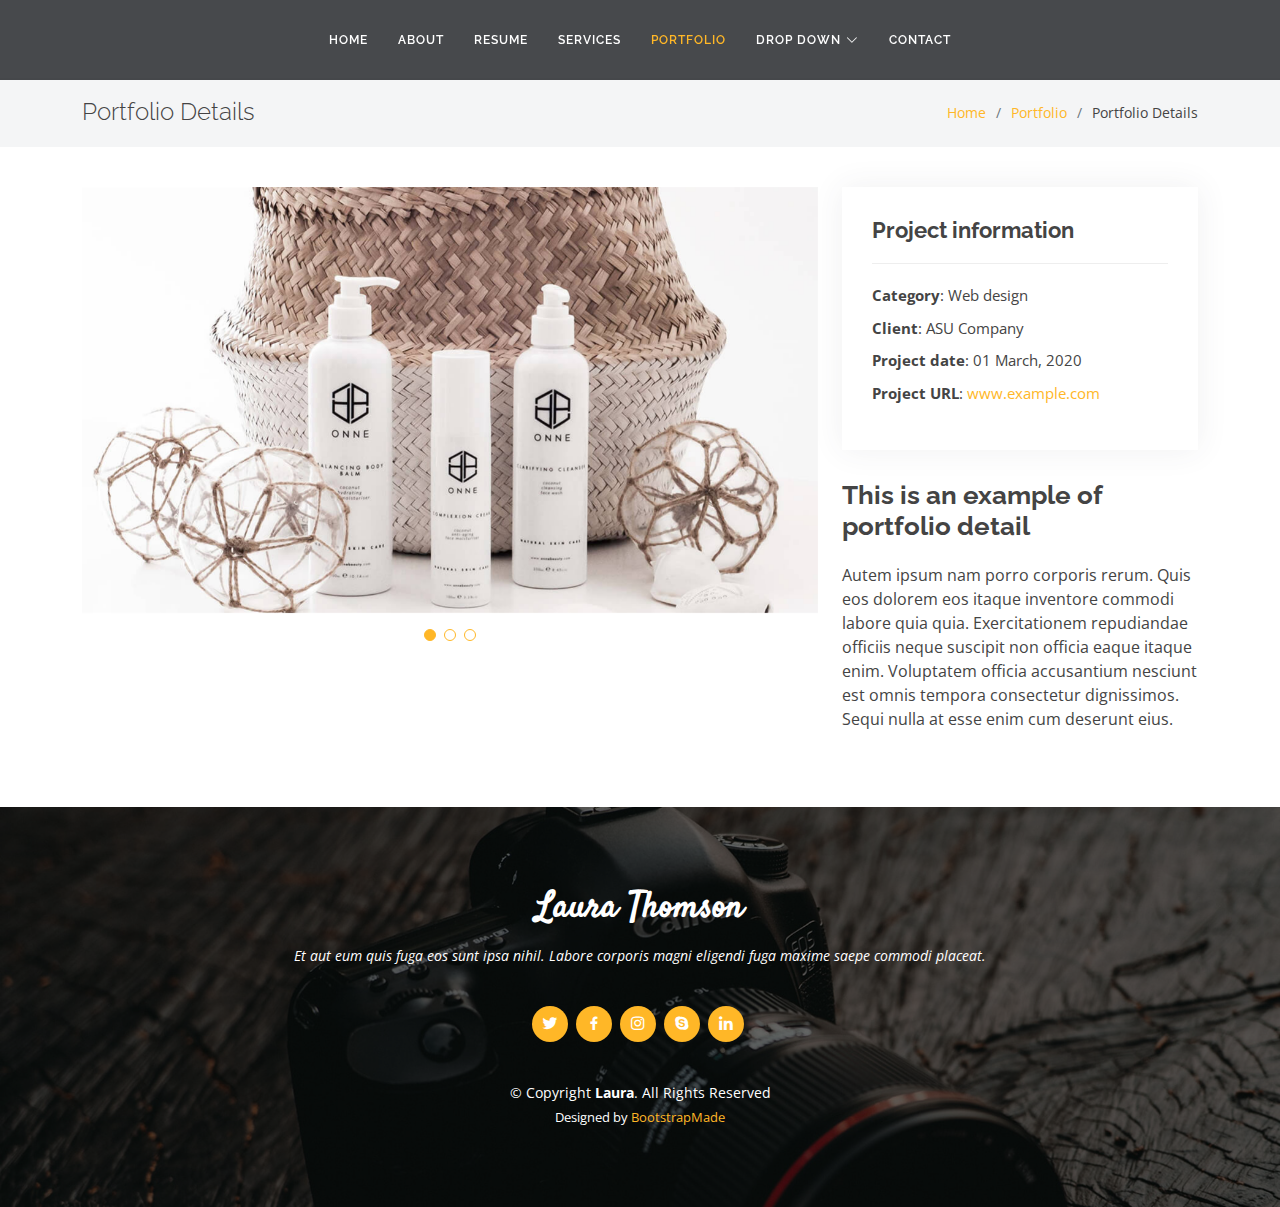
<file: portfolio-details.html>
<!DOCTYPE html>
<html lang="en">

<head>
  <meta charset="utf-8">
  <meta content="width=device-width, initial-scale=1.0" name="viewport">

  <title>Portfolio Details - Laura Bootstrap Template</title>
  <meta content="" name="description">
  <meta content="" name="keywords">

  <!-- Favicons -->
  <link href="assets/img/favicon.png" rel="icon">
  <link href="assets/img/apple-touch-icon.png" rel="apple-touch-icon">

  <!-- Google Fonts -->
  <link href="https://fonts.googleapis.com/css?family=Open+Sans:300,300i,400,400i,600,600i,700,700i|Raleway:300,300i,400,400i,500,500i,600,600i,700,700i|Satisfy" rel="stylesheet">

  <!-- Vendor CSS Files -->
  <link href="assets/vendor/bootstrap/css/bootstrap.min.css" rel="stylesheet">
  <link href="assets/vendor/bootstrap-icons/bootstrap-icons.css" rel="stylesheet">
  <link href="assets/vendor/boxicons/css/boxicons.min.css" rel="stylesheet">
  <link href="assets/vendor/glightbox/css/glightbox.min.css" rel="stylesheet">
  <link href="assets/vendor/swiper/swiper-bundle.min.css" rel="stylesheet">

  <!-- Template Main CSS File -->
  <link href="assets/css/style.css" rel="stylesheet">

  <!-- =======================================================
  * Template Name: Laura
  * Updated: Jan 29 2024 with Bootstrap v5.3.2
  * Template URL: https://bootstrapmade.com/laura-free-creative-bootstrap-theme/
  * Author: BootstrapMade.com
  * License: https://bootstrapmade.com/license/
  ======================================================== -->
</head>

<body>

  <!-- ======= Header ======= -->
  <header id="header" class="fixed-top d-flex justify-content-center align-items-center ">

    <nav id="navbar" class="navbar">
      <ul>
        <li><a class="nav-link scrollto " href="#hero">Home</a></li>
        <li><a class="nav-link scrollto" href="#about">About</a></li>
        <li><a class="nav-link scrollto" href="#resume">Resume</a></li>
        <li><a class="nav-link scrollto" href="#services">Services</a></li>
        <li><a class="nav-link scrollto active" href="#portfolio">Portfolio</a></li>
        <li class="dropdown"><a href="#"><span>Drop Down</span> <i class="bi bi-chevron-down"></i></a>
          
        </li>
        <li><a class="nav-link scrollto" href="#contact">Contact</a></li>
      </ul>
      <i class="bi bi-list mobile-nav-toggle"></i>
    </nav><!-- .navbar -->

  </header><!-- End Header -->

  <main id="main">

    <!-- ======= Breadcrumbs Section ======= -->
    <section class="breadcrumbs">
      <div class="container">

        <div class="d-flex justify-content-between align-items-center">
          <h2>Portfolio Details</h2>
          <ol>
            <li><a href="index.html">Home</a></li>
            <li><a href="portfolio.html">Portfolio</a></li>
            <li>Portfolio Details</li>
          </ol>
        </div>

      </div>
    </section><!-- Breadcrumbs Section -->

    <!-- ======= Portfolio Details Section ======= -->
    <section id="portfolio-details" class="portfolio-details">
      <div class="container">

        <div class="row gy-4">

          <div class="col-lg-8">
            <div class="portfolio-details-slider swiper">
              <div class="swiper-wrapper align-items-center">

                <div class="swiper-slide">
                  <img src="assets/img/portfolio/portfolio-details-1.jpg" alt="">
                </div>

                <div class="swiper-slide">
                  <img src="assets/img/portfolio/portfolio-details-2.jpg" alt="">
                </div>

                <div class="swiper-slide">
                  <img src="assets/img/portfolio/portfolio-details-3.jpg" alt="">
                </div>

              </div>
              <div class="swiper-pagination"></div>
            </div>
          </div>

          <div class="col-lg-4">
            <div class="portfolio-info">
              <h3>Project information</h3>
              <ul>
                <li><strong>Category</strong>: Web design</li>
                <li><strong>Client</strong>: ASU Company</li>
                <li><strong>Project date</strong>: 01 March, 2020</li>
                <li><strong>Project URL</strong>: <a href="#">www.example.com</a></li>
              </ul>
            </div>
            <div class="portfolio-description">
              <h2>This is an example of portfolio detail</h2>
              <p>
                Autem ipsum nam porro corporis rerum. Quis eos dolorem eos itaque inventore commodi labore quia quia. Exercitationem repudiandae officiis neque suscipit non officia eaque itaque enim. Voluptatem officia accusantium nesciunt est omnis tempora consectetur dignissimos. Sequi nulla at esse enim cum deserunt eius.
              </p>
            </div>
          </div>

        </div>

      </div>
    </section><!-- End Portfolio Details Section -->

  </main><!-- End #main -->

  <!-- ======= Footer ======= -->
  <footer id="footer">
    <div class="container">
      <h3>Laura Thomson</h3>
      <p>Et aut eum quis fuga eos sunt ipsa nihil. Labore corporis magni eligendi fuga maxime saepe commodi placeat.</p>
      <div class="social-links">
        <a href="#" class="twitter"><i class="bx bxl-twitter"></i></a>
        <a href="#" class="facebook"><i class="bx bxl-facebook"></i></a>
        <a href="#" class="instagram"><i class="bx bxl-instagram"></i></a>
        <a href="#" class="google-plus"><i class="bx bxl-skype"></i></a>
        <a href="#" class="linkedin"><i class="bx bxl-linkedin"></i></a>
      </div>
      <div class="copyright">
        &copy; Copyright <strong><span>Laura</span></strong>. All Rights Reserved
      </div>
      <div class="credits">
        <!-- All the links in the footer should remain intact. -->
        <!-- You can delete the links only if you purchased the pro version. -->
        Designed by <a href="https://bootstrapmade.com/">BootstrapMade</a>
      </div>
    </div>
  </footer><!-- End Footer -->

  <a href="#" class="back-to-top d-flex align-items-center justify-content-center"><i class="bi bi-arrow-up-short"></i></a>

  <!-- Vendor JS Files -->
  <script src="assets/vendor/purecounter/purecounter_vanilla.js"></script>
  <script src="assets/vendor/bootstrap/js/bootstrap.bundle.min.js"></script>
  <script src="assets/vendor/glightbox/js/glightbox.min.js"></script>
  <script src="assets/vendor/isotope-layout/isotope.pkgd.min.js"></script>
  <script src="assets/vendor/swiper/swiper-bundle.min.js"></script>
  <script src="assets/vendor/waypoints/noframework.waypoints.js"></script>
  <script src="assets/vendor/php-email-form/validate.js"></script>

  <!-- Template Main JS File -->
  <script src="assets/js/main.js"></script>

</body>

</html>
</file>
<file: assets/css/style.css>
/**
* Template Name: Laura
* Updated: Jan 29 2024 with Bootstrap v5.3.2
* Template URL: https://bootstrapmade.com/laura-free-creative-bootstrap-theme/
* Author: BootstrapMade.com
* License: https://bootstrapmade.com/license/
*/

/*--------------------------------------------------------------
# General
--------------------------------------------------------------*/
body {
  font-family: "Open Sans", sans-serif;
  color: #444444;
}

a {
  color: #ffb727;
  text-decoration: none;
}

a:hover {
  color: #ffc85a;
  text-decoration: none;
}

h1,
h2,
h3,
h4,
h5,
h6 {
  font-family: "Raleway", sans-serif;
}

/*--------------------------------------------------------------
# Back to top button
--------------------------------------------------------------*/
.back-to-top {
  position: fixed;
  visibility: hidden;
  opacity: 0;
  right: 15px;
  bottom: 15px;
  z-index: 996;
  background: #ffb727;
  width: 40px;
  height: 40px;
  border-radius: 4px;
  transition: all 0.4s;
}

.back-to-top i {
  font-size: 28px;
  color: #fff;
  line-height: 0;
}

.back-to-top:hover {
  background: #ffc550;
  color: #fff;
}

.back-to-top.active {
  visibility: visible;
  opacity: 1;
}

/*--------------------------------------------------------------
# Header
--------------------------------------------------------------*/
#header {
  z-index: 997;
  transition: all 0.5s;
  height: 80px;
  background: rgba(25, 28, 31, 0.8);
}

#header.header-transparent {
  background: transparent;
}

#header.header-scrolled {
  height: 60px;
  background: rgba(25, 28, 31, 0.8);
}

/*--------------------------------------------------------------
# Navigation Menu
--------------------------------------------------------------*/
/**
* Desktop Navigation 
*/
.navbar {
  padding: 0;
}

.navbar ul {
  margin: 0;
  padding: 0;
  display: flex;
  list-style: none;
  align-items: center;
}

.navbar li {
  position: relative;
}

.navbar a,
.navbar a:focus {
  display: flex;
  align-items: center;
  justify-content: space-between;
  padding: 10px 15px;
  color: #fff;
  white-space: nowrap;
  transition: 0.3s;
  font-size: 12px;
  font-family: "Raleway", sans-serif;
  text-transform: uppercase;
  font-weight: 600;
  letter-spacing: 1px;
}

.navbar a i,
.navbar a:focus i {
  font-size: 12px;
  line-height: 0;
  margin-left: 5px;
}

.navbar a:hover,
.navbar .active,
.navbar .active:focus,
.navbar li:hover>a {
  color: #ffb727;
}

.navbar .dropdown ul {
  display: block;
  position: absolute;
  left: 14px;
  top: calc(100% + 30px);
  margin: 0;
  padding: 10px 0;
  z-index: 99;
  opacity: 0;
  visibility: hidden;
  background: #fff;
  box-shadow: 0px 0px 30px rgba(127, 137, 161, 0.25);
  transition: 0.3s;
  border-radius: 4px;
}

.navbar .dropdown ul li {
  min-width: 200px;
}

.navbar .dropdown ul a {
  padding: 10px 20px;
  font-size: 14px;
  text-transform: none;
  font-weight: 400;
  color: #3b434a;
  letter-spacing: 1px;
}

.navbar .dropdown ul a i {
  font-size: 12px;
}

.navbar .dropdown ul a:hover,
.navbar .dropdown ul .active:hover,
.navbar .dropdown ul li:hover>a {
  color: #ffb727;
}

.navbar .dropdown:hover>ul {
  opacity: 1;
  top: 100%;
  visibility: visible;
}

.navbar .dropdown .dropdown ul {
  top: 0;
  left: calc(100% - 30px);
  visibility: hidden;
}

.navbar .dropdown .dropdown:hover>ul {
  opacity: 1;
  top: 0;
  left: 100%;
  visibility: visible;
}

@media (max-width: 1366px) {
  .navbar .dropdown .dropdown ul {
    left: -90%;
  }

  .navbar .dropdown .dropdown:hover>ul {
    left: -100%;
  }
}

/**
* Mobile Navigation 
*/
.mobile-nav-toggle {
  color: #fff;
  font-size: 28px;
  cursor: pointer;
  display: none;
  line-height: 0;
  transition: 0.5s;
}

@media (max-width: 991px) {
  .mobile-nav-toggle {
    display: block;
  }

  .navbar ul {
    display: none;
  }
}

.navbar-mobile {
  position: fixed;
  overflow: hidden;
  top: 0;
  right: 0;
  left: 0;
  bottom: 0;
  background: rgba(36, 41, 46, 0.9);
  transition: 0.3s;
  z-index: 999;
}

.navbar-mobile .mobile-nav-toggle {
  position: absolute;
  top: 15px;
  right: 15px;
}

.navbar-mobile ul {
  display: block;
  position: absolute;
  top: 55px;
  right: 15px;
  bottom: 15px;
  left: 15px;
  padding: 10px 0;
  border-radius: 10px;
  background-color: #fff;
  overflow-y: auto;
  transition: 0.3s;
}

.navbar-mobile a,
.navbar-mobile a:focus {
  padding: 10px 20px;
  font-size: 14px;
  color: #3b434a;
}

.navbar-mobile a:hover,
.navbar-mobile .active,
.navbar-mobile li:hover>a {
  color: #ffb727;
}

.navbar-mobile .getstarted,
.navbar-mobile .getstarted:focus {
  margin: 15px;
}

.navbar-mobile .dropdown ul {
  position: static;
  display: none;
  margin: 10px 20px;
  padding: 10px 0;
  z-index: 99;
  opacity: 1;
  visibility: visible;
  background: #fff;
  box-shadow: 0px 0px 30px rgba(127, 137, 161, 0.25);
}

.navbar-mobile .dropdown ul li {
  min-width: 200px;
}

.navbar-mobile .dropdown ul a {
  padding: 10px 20px;
}

.navbar-mobile .dropdown ul a i {
  font-size: 12px;
}

.navbar-mobile .dropdown ul a:hover,
.navbar-mobile .dropdown ul .active:hover,
.navbar-mobile .dropdown ul li:hover>a {
  color: #ffb727;
}

.navbar-mobile .dropdown>.dropdown-active {
  display: block;
}

/*--------------------------------------------------------------
# Hero Section
--------------------------------------------------------------*/
#hero {
  width: 100%;
  height: 100vh;
  background: url("../img/hero-bg.jpg") top right;
  background-size: cover;
  position: relative;
}

#hero:before {
  content: "";
  background: rgba(0, 0, 0, 0.65);
  position: absolute;
  bottom: 0;
  top: 0;
  left: 0;
  right: 0;
}

#hero .hero-container {
  position: absolute;
  bottom: 0;
  top: 0;
  left: 0;
  right: 0;
  display: flex;
  justify-content: center;
  align-items: center;
  flex-direction: column;
  padding: 0 15px;
}

#hero h1 {
  margin: 0 0 10px 0;
  font-size: 64px;
  font-family: "Satisfy", serif;
  color: #fff;
}

#hero h2 {
  color: #eee;
  margin-bottom: 50px;
  font-size: 13px;
  font-weight: 500;
  letter-spacing: 1px;
  text-transform: uppercase;
}

#hero .btn-scroll {
  transition: 0.4s;
  color: rgba(255, 255, 255, 0.6);
  animation: up-down 1s ease-in-out infinite alternate-reverse both;
}

#hero .btn-scroll i {
  font-size: 48px;
}

#hero .btn-scroll:hover {
  color: #ffb727;
}

@media (min-width: 1024px) {
  #hero {
    background-attachment: fixed;
  }
}

@media (max-width: 575px) {
  #hero h1 {
    font-size: 40px;
  }

  #hero h2 {
    text-align: center;
    margin-bottom: 30px;
  }
}

@keyframes up-down {
  0% {
    transform: translateY(5px);
  }

  100% {
    transform: translateY(-5px);
  }
}

/*--------------------------------------------------------------
# Sections General
--------------------------------------------------------------*/
section {
  padding: 60px 0;
}

.section-bg {
  background-color: white;
}

.section-title {
  text-align: center;
  padding: 30px 0;
  position: relative;
}

.section-title h2 {
  font-size: 32px;
  font-weight: 700;
  text-transform: uppercase;
  margin-bottom: 20px;
  padding-bottom: 0;
  color: #3b434a;
  position: relative;
  z-index: 2;
}

.section-title span {
  position: absolute;
  top: 30px;
  color: #eef0f2;
  left: 0;
  right: 0;
  z-index: 1;
  font-weight: 700;
  font-size: 52px;
  text-transform: uppercase;
  line-height: 0;
}

.section-title p {
  margin-bottom: 0;
  position: relative;
  z-index: 2;
}

@media (max-width: 575px) {
  .section-title h2 {
    font-size: 28px;
    margin-bottom: 15px;
  }

  .section-title span {
    font-size: 38px;
  }
}

/*--------------------------------------------------------------
# Breadcrumbs
--------------------------------------------------------------*/
.breadcrumbs {
  padding: 20px 0;
  background-color: #f4f5f6;
  min-height: 40px;
  margin-top: 78px;
}

@media (max-width: 992px) {
  .breadcrumbs {
    margin-top: 60px;
  }
}

.breadcrumbs h2 {
  font-size: 24px;
  font-weight: 300;
  margin: 0;
}

@media (max-width: 992px) {
  .breadcrumbs h2 {
    margin: 0 0 10px 0;
  }
}

.breadcrumbs ol {
  display: flex;
  flex-wrap: wrap;
  list-style: none;
  padding: 0;
  margin: 0;
  font-size: 14px;
}

.breadcrumbs ol li+li {
  padding-left: 10px;
}

.breadcrumbs ol li+li::before {
  display: inline-block;
  padding-right: 10px;
  color: #6c757d;
  content: "/";
}

@media (max-width: 768px) {
  .breadcrumbs .d-flex {
    display: block !important;
  }

  .breadcrumbs ol {
    display: block;
  }

  .breadcrumbs ol li {
    display: inline-block;
  }
}

/*--------------------------------------------------------------
# About Me
--------------------------------------------------------------*/
.about .content h3 {
  font-weight: 700;
  font-size: 26px;
  color: #3b434a;
  text-transform: uppercase;
}

.about .content ul {
  list-style: none;
  padding: 0;
}

.about .content ul li {
  margin-bottom: 20px;
  display: flex;
  align-items: center;
}

.about .content ul strong {
  margin-right: 10px;
}

.about .content ul i {
  font-size: 16px;
  margin-right: 5px;
  color: #ffb727;
  line-height: 0;
}

.about .content p:last-child {
  margin-bottom: 0;
}

.about .content .count-box {
  width: 100%;
}

.about .content .count-box i {
  display: block;
  font-size: 36px;
  color: #ffb727;
  float: left;
  line-height: 0;
}

.about .content .count-box span {
  font-size: 36px;
  line-height: 30px;
  display: block;
  font-weight: 700;
  color: #3b434a;
  margin-left: 50px;
}

.about .content .count-box p {
  padding: 15px 0 0 0;
  margin: 0 0 0 50px;
  font-family: "Raleway", sans-serif;
  font-size: 14px;
  color: #5d6a75;
}

.about .content .count-box a {
  font-weight: 600;
  display: block;
  margin-top: 20px;
  color: #5d6a75;
  font-size: 15px;
  font-family: "Satisfy", serif;
  transition: ease-in-out 0.3s;
}

.about .content .count-box a:hover {
  color: #82909c;
}

.about .image {
  background: url("../img/Professional\ CV\ Resume.jpg") center center no-repeat;
  background-size: cover;
  min-height: 500px;
}

.about .skills-content {
  margin-top: 30px;
}

.about .skills-content .progress {
  height: 60px;
  display: block;
  background: none;
  border-radius: 0;
}

.about .skills-content .progress .skill {
  padding: 10px 0;
  margin: 0 0 6px 0;
  text-transform: uppercase;
  display: block;
  font-weight: 700;
  font-family: "Raleway", sans-serif;
  color: #3b434a;
}

.about .skills-content .progress .skill .val {
  float: right;
  font-style: normal;
}

.about .skills-content .progress-bar-wrap {
  background: #e6e8eb;
}

.about .skills-content .progress-bar {
  width: 1px;
  height: 10px;
  transition: 0.9s;
  background-color: #ffb727;
}

/*--------------------------------------------------------------
# My Resume
--------------------------------------------------------------*/
.resume .resume-title {
  font-size: 26px;
  font-weight: 700;
  margin-top: 20px;
  margin-bottom: 20px;
  color: #3b434a;
}

.resume .resume-item {
  padding: 0 0 20px 20px;
  margin-top: -2px;
  border-left: 2px solid #82909c;
  position: relative;
}

.resume .resume-item h4 {
  line-height: 18px;
  font-size: 16px;
  font-weight: 700;
  text-transform: uppercase;
  color: #ffb727;
  margin-bottom: 10px;
}

.resume .resume-item h5 {
  font-size: 16px;
  background: #eef0f2;
  padding: 5px 15px;
  display: inline-block;
  font-weight: 600;
  margin-bottom: 10px;
}

.resume .resume-item ul {
  padding-left: 20px;
}

.resume .resume-item ul li {
  padding-bottom: 10px;
}

.resume .resume-item:last-child {
  padding-bottom: 0;
}

.resume .resume-item::before {
  content: "";
  position: absolute;
  width: 16px;
  height: 16px;
  border-radius: 50px;
  left: -9px;
  top: 0;
  background: #fff;
  border: 2px solid #82909c;
}

/*--------------------------------------------------------------
# My Services
--------------------------------------------------------------*/
.services .icon-box {
  padding: 30px;
  position: relative;
  overflow: hidden;
  background: #fff;
  box-shadow: 0 10px 29px 0 rgba(68, 88, 144, 0.1);
  transition: all 0.3s ease-in-out;
  text-align: center;
  border: 1px solid #fff;
}

.services .icon {
  margin: 0 auto 20px auto;
  padding-top: 17px;
  display: inline-block;
  text-align: center;
  border-radius: 50%;
  width: 72px;
  height: 72px;
  background: #fff4df;
}

.services .icon i {
  font-size: 36px;
  line-height: 1;
  color: #ffb727;
}

.services .title {
  font-weight: 700;
  margin-bottom: 15px;
  font-size: 18px;
}

.services .title a {
  color: #111;
  transition: 0.3s;
}

.services .description {
  font-size: 15px;
  line-height: 28px;
  margin-bottom: 0;
}

.services .icon-box:hover {
  border-color: #ffb727;
}

.services .icon-box:hover .title a {
  color: #ffb727;
}

/*--------------------------------------------------------------
# Testimonials
--------------------------------------------------------------*/
.testimonials {
  padding: 80px 0;
  background: url("../img/testimonials-bg.jpg") no-repeat;
  background-position: center center;
  background-size: cover;
  position: relative;
}

.testimonials::before {
  content: "";
  position: absolute;
  left: 0;
  right: 0;
  top: 0;
  bottom: 0;
  background: rgba(14, 16, 17, 0.7);
}

.testimonials .section-header {
  margin-bottom: 40px;
}

.testimonials .testimonials-carousel,
.testimonials .testimonials-slider {
  overflow: hidden;
}

.testimonials .testimonial-item {
  text-align: center;
  color: #fff;
}

.testimonials .testimonial-item .testimonial-img {
  width: 100px;
  border-radius: 50%;
  border: 6px solid rgba(255, 255, 255, 0.15);
  margin: 0 auto;
}

.testimonials .testimonial-item h3 {
  font-size: 20px;
  font-weight: bold;
  margin: 10px 0 5px 0;
  color: #fff;
}

.testimonials .testimonial-item h4 {
  font-size: 14px;
  color: #ddd;
  margin: 0 0 15px 0;
}

.testimonials .testimonial-item .quote-icon-left,
.testimonials .testimonial-item .quote-icon-right {
  color: rgba(255, 255, 255, 0.4);
  font-size: 26px;
}

.testimonials .testimonial-item .quote-icon-left {
  display: inline-block;
  left: -5px;
  position: relative;
}

.testimonials .testimonial-item .quote-icon-right {
  display: inline-block;
  right: -5px;
  position: relative;
  top: 10px;
}

.testimonials .testimonial-item p {
  font-style: italic;
  margin: 0 auto 15px auto;
  color: #eee;
}

.testimonials .swiper-pagination {
  margin-top: 20px;
  position: relative;
}

.testimonials .swiper-pagination .swiper-pagination-bullet {
  width: 12px;
  height: 12px;
  opacity: 1;
  background-color: rgba(255, 255, 255, 0.4);
}

.testimonials .swiper-pagination .swiper-pagination-bullet-active {
  background-color: #ffb727;
}

@media (min-width: 992px) {
  .testimonials .testimonial-item p {
    width: 80%;
  }
}

/*--------------------------------------------------------------
# My Portfolio
--------------------------------------------------------------*/
.portfolio #portfolio-flters {
  list-style: none;
  margin-bottom: 20px;
}

.portfolio #portfolio-flters li {
  cursor: pointer;
  display: inline-block;
  margin: 0 10px 10px 10px;
  font-size: 15px;
  font-weight: 600;
  line-height: 1;
  padding: 7px 10px;
  text-transform: uppercase;
  color: #444444;
  transition: all 0.3s ease-in-out;
  border: 2px solid #fff;
}

.portfolio #portfolio-flters li:hover,
.portfolio #portfolio-flters li.filter-active {
  color: #f3a200;
  border-color: #ffb727;
}

.portfolio .portfolio-item {
  margin-bottom: 30px;
}

.portfolio .portfolio-item .portfolio-img {
  overflow: hidden;
}

.portfolio .portfolio-item .portfolio-img img {
  transition: all 0.8s ease-in-out;
}

.portfolio .portfolio-item .portfolio-info {
  opacity: 0;
  position: absolute;
  left: 15px;
  bottom: 0;
  z-index: 3;
  right: 15px;
  transition: all ease-in-out 0.3s;
  background: rgba(0, 0, 0, 0.5);
  padding: 10px 15px;
}

.portfolio .portfolio-item .portfolio-info h4 {
  font-size: 18px;
  color: #fff;
  font-weight: 600;
  color: #fff;
  margin-bottom: 0px;
}

.portfolio .portfolio-item .portfolio-info p {
  color: rgba(255, 255, 255, 0.8);
  font-size: 14px;
  margin-bottom: 0;
}

.portfolio .portfolio-item .portfolio-info .preview-link,
.portfolio .portfolio-item .portfolio-info .details-link {
  position: absolute;
  right: 40px;
  font-size: 24px;
  top: calc(50% - 18px);
  color: #fff;
  transition: 0.3s;
}

.portfolio .portfolio-item .portfolio-info .preview-link:hover,
.portfolio .portfolio-item .portfolio-info .details-link:hover {
  color: #ffc041;
}

.portfolio .portfolio-item .portfolio-info .details-link {
  right: 10px;
}

.portfolio .portfolio-item:hover .portfolio-img img {
  transform: scale(1.2);
}

.portfolio .portfolio-item:hover .portfolio-info {
  opacity: 1;
}

/*--------------------------------------------------------------
# Portfolio Details
--------------------------------------------------------------*/
.portfolio-details {
  padding-top: 40px;
}

.portfolio-details .portfolio-details-slider img {
  width: 100%;
}

.portfolio-details .portfolio-details-slider .swiper-pagination {
  margin-top: 20px;
  position: relative;
}

.portfolio-details .portfolio-details-slider .swiper-pagination .swiper-pagination-bullet {
  width: 12px;
  height: 12px;
  background-color: #fff;
  opacity: 1;
  border: 1px solid #ffb727;
}

.portfolio-details .portfolio-details-slider .swiper-pagination .swiper-pagination-bullet-active {
  background-color: #ffb727;
}

.portfolio-details .portfolio-info {
  padding: 30px;
  box-shadow: 0px 0 30px rgba(59, 67, 74, 0.08);
}

.portfolio-details .portfolio-info h3 {
  font-size: 22px;
  font-weight: 700;
  margin-bottom: 20px;
  padding-bottom: 20px;
  border-bottom: 1px solid #eee;
}

.portfolio-details .portfolio-info ul {
  list-style: none;
  padding: 0;
  font-size: 15px;
}

.portfolio-details .portfolio-info ul li+li {
  margin-top: 10px;
}

.portfolio-details .portfolio-description {
  padding-top: 30px;
}

.portfolio-details .portfolio-description h2 {
  font-size: 26px;
  font-weight: 700;
  margin-bottom: 20px;
}

.portfolio-details .portfolio-description p {
  padding: 0;
}

/*--------------------------------------------------------------
# Pricing
--------------------------------------------------------------*/
.pricing .box {
  padding: 20px;
  background: #fff;
  text-align: center;
  box-shadow: 0px 0px 4px rgba(0, 0, 0, 0.12);
  border-radius: 5px;
  position: relative;
  overflow: hidden;
}

.pricing h3 {
  font-weight: 400;
  margin: -20px -20px 20px -20px;
  padding: 20px 15px;
  font-size: 16px;
  font-weight: 600;
  color: #777777;
  background: #f8f8f8;
}

.pricing h4 {
  font-size: 36px;
  color: #ffb727;
  font-weight: 600;
  font-family: "Open Sans", sans-serif;
  margin-bottom: 20px;
}

.pricing h4 sup {
  font-size: 20px;
  top: -12px;
  left: -3px;
}

.pricing h4 span {
  color: #bababa;
  font-size: 16px;
  font-weight: 300;
}

.pricing ul {
  padding: 0;
  list-style: none;
  color: #444444;
  text-align: center;
  line-height: 20px;
  font-size: 14px;
}

.pricing ul li {
  padding-bottom: 16px;
}

.pricing ul i {
  color: #ffb727;
  font-size: 18px;
  padding-right: 4px;
}

.pricing ul .na {
  color: #ccc;
  text-decoration: line-through;
}

.pricing .btn-wrap {
  margin: 20px -20px -20px -20px;
  padding: 20px 15px;
  background: #f8f8f8;
  text-align: center;
}

.pricing .btn-buy {
  background: #ffb727;
  display: inline-block;
  padding: 8px 35px;
  border-radius: 4px;
  color: #fff;
  transition: none;
  font-size: 14px;
  font-weight: 400;
  font-family: "Raleway", sans-serif;
  font-weight: 600;
  transition: 0.3s;
}

.pricing .btn-buy:hover {
  background: #ffc85a;
}

.pricing .featured h3 {
  color: #fff;
  background: #ffb727;
}

.pricing .advanced {
  width: 200px;
  position: absolute;
  top: 18px;
  right: -68px;
  transform: rotate(45deg);
  z-index: 1;
  font-size: 14px;
  padding: 1px 0 3px 0;
  background: #ffb727;
  color: #fff;
}

/*--------------------------------------------------------------
# Contact Me
--------------------------------------------------------------*/
.contact .info-box {
  color: #444444;
  text-align: center;
  box-shadow: 0 0 30px rgba(214, 215, 216, 0.6);
  padding: 20px 0 30px 0;
}

.contact .info-box i.bx {
  font-size: 24px;
  color: #ffb727;
  border-radius: 50%;
  padding: 15px;
  background: #fff6e4;
}

.contact .info-box h3 {
  font-size: 20px;
  color: #777777;
  font-weight: 700;
  margin: 10px 0;
}

.contact .info-box p {
  padding: 0;
  line-height: 24px;
  font-size: 14px;
  margin-bottom: 0;
}

.contact .social-links {
  margin-top: 15px;
  display: flex;
  justify-content: center;
}

.contact .social-links a {
  font-size: 18px;
  display: inline-block;
  color: #687683;
  line-height: 1;
  margin: 0 8px;
  transition: 0.3s;
  padding: 14px;
  border-radius: 50px;
  border: 1px solid #dde1e4;
}

.contact .social-links a:hover {
  color: #fff;
  border-color: #ffb727;
  background: #ffb727;
}

.contact .php-email-form {
  box-shadow: 0 0 30px rgba(214, 215, 216, 0.6);
  padding: 27px;
}

.contact .php-email-form .validate {
  display: none;
  color: red;
  margin: 0 0 15px 0;
  font-weight: 400;
  font-size: 13px;
}

.contact .php-email-form .error-message {
  display: none;
  color: #fff;
  background: #ed3c0d;
  text-align: left;
  padding: 15px;
  font-weight: 600;
}

.contact .php-email-form .error-message br+br {
  margin-top: 25px;
}

.contact .php-email-form .sent-message {
  display: none;
  color: #fff;
  background: #18d26e;
  text-align: center;
  padding: 15px;
  font-weight: 600;
}

.contact .php-email-form .loading {
  display: none;
  background: #fff;
  text-align: center;
  padding: 15px;
}

.contact .php-email-form .loading:before {
  content: "";
  display: inline-block;
  border-radius: 50%;
  width: 24px;
  height: 24px;
  margin: 0 10px -6px 0;
  border: 3px solid #18d26e;
  border-top-color: #eee;
  animation: animate-loading 1s linear infinite;
}

.contact .php-email-form input,
.contact .php-email-form textarea {
  border-radius: 0;
  box-shadow: none;
  font-size: 14px;
}

.contact .php-email-form input::focus,
.contact .php-email-form textarea::focus {
  background-color: #ffb727;
}

.contact .php-email-form input {
  padding: 10px 15px;
}

.contact .php-email-form textarea {
  padding: 12px 15px;
}

.contact .php-email-form button[type=submit] {
  background: #ffb727;
  border: 0;
  padding: 10px 24px;
  color: #fff;
  transition: 0.4s;
  border-radius: 5px;
}

.contact .php-email-form button[type=submit]:hover {
  background: #ffc85a;
}

@keyframes animate-loading {
  0% {
    transform: rotate(0deg);
  }

  100% {
    transform: rotate(360deg);
  }
}

/*--------------------------------------------------------------
# Footer
--------------------------------------------------------------*/
#footer {
  background: url("../img/footer-bg.jpg") top center no-repeat;
  background-size: cover;
  color: #fff;
  font-size: 14px;
  text-align: center;
  padding: 80px 0;
  position: relative;
}

#footer::before {
  content: "";
  position: absolute;
  left: 0;
  right: 0;
  top: 0;
  bottom: 0;
  background: rgba(0, 0, 0, 0.6);
}

#footer .container {
  position: relative;
}

#footer h3 {
  font-size: 36px;
  font-weight: 700;
  color: #fff;
  position: relative;
  font-family: "Satisfy", serif;
  padding: 0;
  margin: 0 0 15px 0;
}

#footer p {
  font-size: 15;
  font-style: italic;
  padding: 0;
  margin: 0 0 40px 0;
}

#footer .social-links {
  margin: 0 0 40px 0;
}

#footer .social-links a {
  font-size: 18px;
  display: inline-block;
  background: #ffb727;
  color: #fff;
  line-height: 1;
  padding: 8px 0;
  margin-right: 4px;
  border-radius: 50%;
  text-align: center;
  width: 36px;
  height: 36px;
  transition: 0.3s;
}

#footer .social-links a:hover {
  background: #f3a200;
  color: #fff;
  text-decoration: none;
}

#footer .copyright {
  margin: 0 0 5px 0;
}

#footer .credits {
  font-size: 13px;
}
</file>
